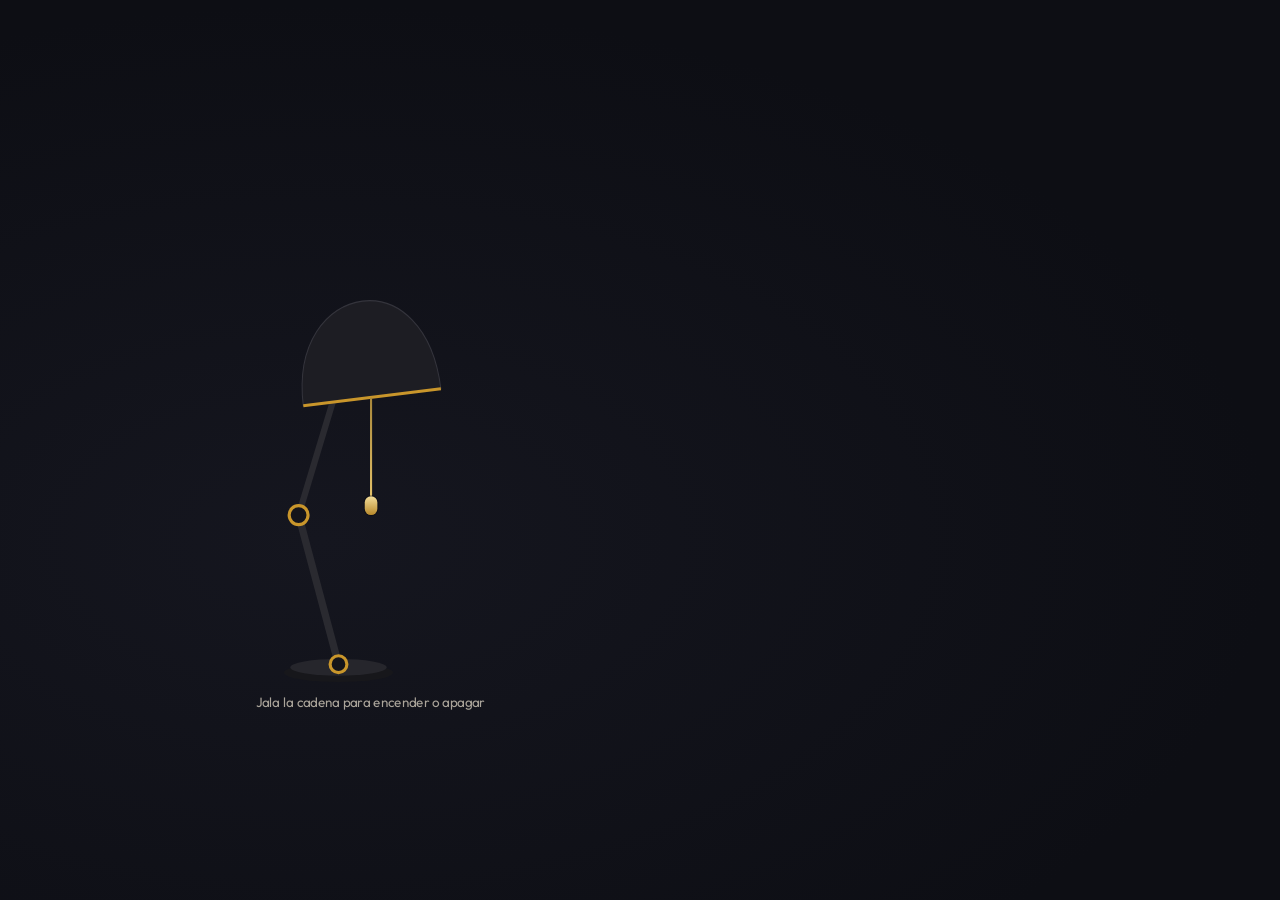
<file: smart-classroom-frontend/index.html>
<!DOCTYPE html>
<html lang="es">
<head>
    <meta charset="UTF-8">
    <meta name="viewport"
          content="width=device-width, initial-scale=1.0">

    <meta name="description"
          content="SMART CLASSROOM - Sistema inteligente de monitoreo ambiental de aulas">

    <title>SMART CLASSROOM | Inicio</title>

    <style>
        :root {
            color-scheme: dark;
        }

        * {
            box-sizing: border-box;
        }

        body {
            margin: 0;
            min-height: 100vh;
            display: flex;
            align-items: center;
            justify-content: center;
            background: #0d0e14;
            color: #f1ede4;
            font-family: Arial, sans-serif;
        }

        .loading {
            text-align: center;
            padding: 30px;
        }

        .loading h1 {
            font-size: 24px;
            letter-spacing: 2px;
            margin-bottom: 12px;
        }

        .loading p {
            color: #a9a49a;
            font-size: 14px;
        }

        .spinner {
            width: 42px;
            height: 42px;
            border: 3px solid #33343d;
            border-top-color: #f0a53a;
            border-radius: 50%;
            margin: 0 auto 24px;
            animation: girar 0.8s linear infinite;
        }

        @keyframes girar {
            to {
                transform: rotate(360deg);
            }
        }
    </style>
</head>

<body>

    <main class="loading">
        <div class="spinner" aria-hidden="true"></div>

        <h1>SMART CLASSROOM</h1>

        <p>Iniciando sistema de monitoreo ambiental...</p>
    </main>

    <script>
        (() => {
            "use strict";

            const token = sessionStorage.getItem("sc_token");

            if (token && token.trim() !== "") {
                // Usuario con token almacenado.
                window.location.replace(
                    "pages/dashboard.html"
                );
            } else {
                // Usuario sin sesión.
                // Respetar mayúsculas en Linux.
                window.location.replace(
                    "pages/Login.html"
                );
            }
        })();
    </script>

</body>
</html>
</file>
<file: smart-classroom-frontend/css/Login.css>
/* ============================================================
   SMART CLASSROOM — LOGIN
   Diseño oscuro, lámpara interactiva y formulario
   Compatible con PC, tablet y celular
   ============================================================ */

:root {
  --bg: #0d0e14;
  --amber: #f0a53a;
  --amber2: #e08d22;
  --glow: rgba(255,205,110,.6);
  --text: #f1ede4;
  --muted: #aaa49a;
  --card: #1a1b23;
  --field: #23242d;
  --line: rgba(255,255,255,.08);
  --danger: #ff7070;
  --ease: cubic-bezier(.4,0,.2,1);
}

/* ============================================================
   1. CONFIGURACIÓN GENERAL
   ============================================================ */

* {
  box-sizing: border-box;
  margin: 0;
  padding: 0;
}

html,
body {
  min-height: 100%;
  width: 100%;
}

html {
  overflow-x: hidden;
}

body {
  font-family: 'Outfit', system-ui, sans-serif;
  background: var(--bg);
  color: var(--text);
  overflow-x: hidden;
}

[hidden] {
  display: none !important;
}

button,
input {
  font: inherit;
}

/* ============================================================
   2. ESCENA PRINCIPAL
   ============================================================ */

.scene {
  position: relative;
  min-height: 100vh;
  min-height: 100dvh;
  display: flex;
  align-items: center;
  justify-content: center;
  overflow: hidden;
  background: radial-gradient(
    ellipse at 25% 60%,
    #15161f,
    var(--bg) 70%
  );
}

/* Iluminación ambiental */

.room-glow {
  position: absolute;
  inset: 0;
  pointer-events: none;
  opacity: 0;
  transition: opacity 1s var(--ease);
  background: radial-gradient(
    ellipse 55% 70% at 26% 50%,
    rgba(240,165,58,.17),
    transparent 70%
  );
}

body.on .room-glow {
  opacity: 1;
}

/* Fondo de fórmulas y animaciones */

#physics {
  position: absolute;
  inset: 0;
  width: 100%;
  height: 100%;
  opacity: 0;
  pointer-events: none;
  transition: opacity 1s;
}

body.on #physics {
  opacity: 1;
}

/* ============================================================
   3. DISTRIBUCIÓN DE LÁMPARA Y FORMULARIO
   ============================================================ */

.layout {
  position: relative;
  z-index: 2;
  width: min(1040px, 94vw);
  max-width: 100%;
  display: flex;
  align-items: center;
  justify-content: center;
  gap: 40px;
  padding: 30px 0;
}

.lamp-side,
.form-side {
  flex: 1;
  min-width: 0;
  display: flex;
  align-items: center;
  justify-content: center;
}

/* ============================================================
   4. LÁMPARA INTERACTIVA
   ============================================================ */

.lamp {
  position: relative;
  width: 260px;
  height: 480px;
  flex-shrink: 0;
  transform: scale(1.05);
}

.lamp > svg {
  position: absolute;
  inset: 0;
  width: 100%;
  height: 100%;
  overflow: visible;
}

/* Articulaciones */

.joint {
  fill: #14141a;
  stroke: #c9962b;
  stroke-width: 3;
}

/* Pantalla de la lámpara */

.shade {
  fill: #1d1d23;
  stroke: #34343c;
  stroke-width: 1;
  transition: fill .6s;
}

body.on .shade {
  fill: #2b2a26;
}

/* Haz de luz */

.cone {
  position: absolute;
  top: 192px;
  left: 131px;
  width: 460px;
  height: 290px;
  transform: translateX(-50%);
  clip-path: polygon(
    38% 0,
    62% 0,
    100% 100%,
    0 100%
  );
  background: linear-gradient(
    rgba(255,214,130,.7),
    rgba(255,190,80,.2) 55%,
    transparent
  );
  filter: blur(5px);
  opacity: 0;
  pointer-events: none;
  transition: opacity .9s var(--ease);
}

/* Bombilla */

.bulb-glow {
  opacity: 0;
  transition: opacity .6s var(--ease);
  transform-origin: 131px 190px;
}

body.on .cone,
body.on .bulb-glow {
  opacity: 1;
}

/* ============================================================
   5. CADENA DE ENCENDIDO
   ============================================================ */

.pull {
  position: absolute;
  top: 190px;
  left: 117px;
  width: 28px;
  height: 112px;
  background: none;
  border: 0;
  cursor: pointer;
  display: flex;
  flex-direction: column;
  align-items: center;
  touch-action: manipulation;
}

.pull:focus-visible {
  outline: 2px solid var(--amber);
  outline-offset: 4px;
  border-radius: 8px;
}

/* Cuerda */

.cord {
  width: 2px;
  flex: 1;
  background: linear-gradient(
    #a8873a,
    #e2c068
  );
  border-radius: 2px;
  transition: transform .18s;
}

/* Tirador */

.bead {
  width: 12px;
  height: 18px;
  border-radius: 7px;
  background: linear-gradient(
    #f3dd9a,
    #b8892a
  );
  box-shadow: 0 0 0 1px rgba(0,0,0,.3);
  transition:
    transform .18s,
    box-shadow .3s;
}

.pull:hover .bead {
  box-shadow: 0 0 12px 3px var(--glow);
}

.pull.tug .cord,
.pull.tug .bead {
  transform: translateY(14px);
}

/* Instrucción de encendido */

.hint {
  position: absolute;
  left: 50%;
  bottom: -8px;
  transform: translateX(-50%);
  font-size: .8rem;
  color: var(--muted);
  white-space: nowrap;
  animation: blink 2.4s ease-in-out infinite;
}

@keyframes blink {
  50% {
    opacity: .35;
  }
}

body.on .hint {
  opacity: 0;
  animation: none;
}

/* ============================================================
   6. TARJETA DE AUTENTICACIÓN
   ============================================================ */

.card {
  width: min(390px, 100%);
  max-width: 100%;
  padding: 30px 28px 22px;
  border-radius: 22px;
  background: var(--card);
  border: 1px solid var(--line);
  box-shadow: 0 28px 70px rgba(0,0,0,.5);

  /* Oculta hasta encender la lámpara */
  opacity: 0;
  visibility: hidden;
  pointer-events: none;
  transform: translateX(26px) scale(.97);

  transition:
    opacity .5s var(--ease),
    transform .5s var(--ease),
    visibility 0s linear .5s;
}

/* Formulario visible al encender */

body.on #card {
  opacity: 1;
  visibility: visible;
  pointer-events: auto;
  transform: none;

  transition:
    opacity .5s var(--ease),
    transform .5s var(--ease),
    visibility 0s;
}

/* ============================================================
   7. IDENTIDAD SMART CLASSROOM
   ============================================================ */

.brand {
  display: flex;
  align-items: center;
  gap: 10px;
  color: var(--muted);
  font-size: .72rem;
  font-weight: 700;
  letter-spacing: .12em;
  margin-bottom: 24px;
}

.brand-icon {
  width: 35px;
  height: 35px;
  flex-shrink: 0;
  display: grid;
  place-items: center;
  border-radius: 10px;
  background: linear-gradient(
    135deg,
    var(--amber),
    var(--amber2)
  );
  color: #1c1200;
  font-size: .85rem;
}

.card h1 {
  font-size: 1.8rem;
  font-weight: 700;
}

.sub {
  color: var(--muted);
  font-size: .88rem;
  margin: 5px 0 22px;
}

/* ============================================================
   8. PESTAÑAS DE INICIO Y REGISTRO
   ============================================================ */

.tabs {
  display: grid;
  grid-template-columns: 1fr 1fr;
  background: #12131a;
  border-radius: 12px;
  padding: 4px;
  margin-bottom: 20px;
}

.tabs button {
  font-size: .85rem;
  color: var(--muted);
  background: none;
  border: 0;
  border-radius: 9px;
  padding: 10px 6px;
  cursor: pointer;
  min-width: 0;
}

.tabs button.on {
  background: #2a2b35;
  color: var(--text);
}

/* ============================================================
   9. ETIQUETAS Y ENLACES
   ============================================================ */

form > label:not(.check),
.row label {
  display: block;
  font-size: .78rem;
  color: var(--muted);
  margin-bottom: 7px;
}

.row {
  display: flex;
  align-items: baseline;
  justify-content: space-between;
  gap: 10px;
}

.row a {
  color: var(--amber);
  font-size: .76rem;
  text-decoration: none;
}

.row a:hover {
  text-decoration: underline;
}

/* ============================================================
   10. CAMPOS DE FORMULARIO
   ============================================================ */

.field {
  position: relative;
  margin-bottom: 16px;
  min-width: 0;
}

.ico {
  position: absolute;
  left: 13px;
  top: 50%;
  width: 17px;
  height: 17px;
  transform: translateY(-50%);
  stroke: var(--muted);
  fill: none;
  stroke-width: 1.7;
  stroke-linecap: round;
  stroke-linejoin: round;
  pointer-events: none;
}

.field input {
  width: 100%;
  min-width: 0;
  height: 47px;
  padding: 0 43px;
  font-size: .9rem;
  color: var(--text);
  background: var(--field);
  border: 1px solid var(--line);
  border-radius: 12px;
  outline: none;

  transition:
    border-color .25s,
    box-shadow .25s;
}

.field input::placeholder {
  color: #918b94;
}

.field input:focus {
  border-color: var(--amber);
  box-shadow: 0 0 0 3px rgba(240,165,58,.15);
}

.field:focus-within .ico {
  stroke: var(--amber);
}

/* ============================================================
   11. MOSTRAR Y OCULTAR CONTRASEÑA
   ============================================================ */

.eye {
  position: absolute;
  right: 6px;
  top: 50%;
  transform: translateY(-50%);
  width: 33px;
  height: 33px;
  display: grid;
  place-items: center;
  background: none;
  border: 0;
  cursor: pointer;
}

.eye svg {
  width: 18px;
  height: 18px;
  stroke: var(--muted);
  fill: none;
  stroke-width: 1.7;
  stroke-linecap: round;
  stroke-linejoin: round;
}

.eye:hover svg,
.eye.sh svg {
  stroke: var(--amber);
}

.eye:focus-visible {
  outline: 2px solid var(--amber);
  outline-offset: 2px;
  border-radius: 8px;
}

/* ============================================================
   12. RECORDAR SESIÓN
   ============================================================ */

.check {
  display: flex;
  align-items: center;
  gap: 9px;
  margin: 2px 0 4px;
  font-size: .82rem;
  cursor: pointer;
}

.check input {
  position: absolute;
  opacity: 0;
  width: 1px;
  height: 1px;
}

.check i {
  width: 17px;
  height: 17px;
  flex-shrink: 0;
  border: 1.5px solid #77737d;
  border-radius: 5px;
  display: grid;
  place-items: center;
}

.check input:checked + i {
  background: var(--amber);
  border-color: var(--amber);
}

.check input:checked + i::after {
  content: "";
  width: 4px;
  height: 8px;
  border: solid #1a1100;
  border-width: 0 2px 2px 0;
  transform: rotate(45deg);
}

.check input:focus-visible + i {
  box-shadow: 0 0 0 3px rgba(240,165,58,.3);
}

/* ============================================================
   13. MENSAJES DE ERROR Y ÉXITO
   ============================================================ */

.error {
  min-height: 20px;
  margin: 7px 2px;
  font-size: .8rem;
  line-height: 1.4;
  color: var(--danger);
}

.error.success {
  color: #8ce4a1;
}

/* ============================================================
   14. BOTONES
   ============================================================ */

.btn {
  width: 100%;
  min-height: 47px;
  font-weight: 600;
  font-size: .94rem;
  color: #1c1200;
  background: linear-gradient(
    90deg,
    var(--amber),
    var(--amber2)
  );
  border: 0;
  border-radius: 12px;
  cursor: pointer;
  display: flex;
  align-items: center;
  justify-content: center;
  gap: 10px;

  transition:
    transform .15s,
    box-shadow .25s,
    filter .25s;
}

.btn:hover {
  box-shadow: 0 8px 24px rgba(240,165,58,.3);
}

.btn:active {
  transform: scale(.985);
}

.btn:disabled {
  opacity: .7;
  cursor: progress;
}

.btn.ghost {
  background: var(--field);
  color: var(--text);
  border: 1px solid var(--line);
}

.btn:focus-visible,
.tabs button:focus-visible {
  outline: 2px solid var(--amber);
  outline-offset: 3px;
}

/* ============================================================
   15. ANIMACIÓN DE CARGA
   ============================================================ */

.spinner {
  width: 17px;
  height: 17px;
  border: 2px solid rgba(28,18,0,.3);
  border-top-color: #1c1200;
  border-radius: 50%;
  display: none;
  animation: spin .7s linear infinite;
}

.btn.loading .spinner {
  display: block;
}

@keyframes spin {
  to {
    transform: rotate(360deg);
  }
}

/* ============================================================
   16. RECUPERACIÓN DE ACCESO
   ============================================================ */

.note {
  background: var(--field);
  border: 1px solid var(--line);
  border-radius: 12px;
  padding: 16px;
  margin-bottom: 14px;
  font-size: .88rem;
  line-height: 1.5;
}

.note p {
  color: var(--muted);
  margin-top: 7px;
}

/* ============================================================
   17. PIE DEL FORMULARIO
   ============================================================ */

.foot {
  margin-top: 20px;
  text-align: center;
  font-size: .72rem;
  line-height: 1.5;
  color: var(--muted);
}

/* ============================================================
   18. ANIMACIÓN DE ERROR
   ============================================================ */

.shake {
  animation: shake .4s;
}

@keyframes shake {
  20%, 60% {
    transform: translateX(-6px);
  }

  40%, 80% {
    transform: translateX(6px);
  }
}

/* ============================================================
   19. ANIMACIÓN DE ACCESO AUTORIZADO
   ============================================================ */

body.charge .lamp > svg {
  animation: vib .09s linear infinite;
}

body.charge .bulb-glow {
  animation: over .6s ease-in forwards;
}

@keyframes vib {
  25% {
    transform: translate(-2px,1px);
  }

  75% {
    transform: translate(2px,-1px);
  }
}

@keyframes over {
  to {
    transform: scale(1.9);
    filter: brightness(2.4);
  }
}

/* Destello */

#flash {
  position: fixed;
  inset: 0;
  z-index: 12;
  pointer-events: none;
  opacity: 0;
  background: radial-gradient(
    circle at 30% 40%,
    #fff,
    #ffd978 28%,
    transparent 62%
  );
}

body.boom #flash {
  animation: flash-effect 1.2s ease-out;
}

@keyframes flash-effect {
  10% {
    opacity: 1;
  }

  100% {
    opacity: 0;
  }
}

/* Fondo de transición */

#stage {
  position: fixed;
  inset: 0;
  z-index: 7;
  background: #0a0a0e;
  opacity: 0;
  pointer-events: none;
  transition: opacity .8s;
}

body.boom #stage {
  opacity: 1;
}

/* Elementos reservados para transiciones */

#ring,
#capL,
#capR,
#bar {
  display: none;
}

/* ============================================================
   20. RESPONSIVE — TABLETS
   Hasta 820 px
   ============================================================ */

@media (max-width: 820px) {

  .scene {
    min-height: 100vh;
    min-height: 100dvh;
    height: auto;
    overflow-x: hidden;
    overflow-y: auto;
    align-items: flex-start;
  }

  .layout {
    width: 100%;
    min-height: 100vh;
    min-height: 100dvh;
    flex-direction: column;
    align-items: center;
    justify-content: flex-start;
    gap: 0;
    padding: 20px 20px 40px;
  }

  .lamp-side {
    flex: none;
    width: 100%;
    height: 255px;
    min-height: 255px;
    overflow: visible;
    align-items: flex-start;
  }

  .lamp {
    flex: none;
    width: 260px;
    height: 480px;
    transform: scale(.55);
    transform-origin: top center;
  }

  .form-side {
    flex: none;
    width: 100%;
    padding: 0;
    align-items: flex-start;
  }

  .card {
    width: min(420px, 100%);
    padding: 30px 28px 24px;
    margin: 0 auto;
  }

  .room-glow {
    background: radial-gradient(
      ellipse 85% 55% at 50% 30%,
      rgba(240,165,58,.17),
      transparent 75%
    );
  }

  .hint {
    font-size: .85rem;
  }
}

/* ============================================================
   21. RESPONSIVE — CELULARES
   Hasta 600 px
   ============================================================ */

@media (max-width: 600px) {

  .layout {
    padding: 12px 16px 30px;
  }

  .lamp-side {
    height: 230px;
    min-height: 230px;
  }

  .lamp {
    transform: scale(.49);
  }

  .form-side {
    width: 100%;
  }

  .card {
    width: 100%;
    max-width: 390px;
    padding: 26px 22px 22px;
    border-radius: 18px;
  }

  .brand {
    margin-bottom: 18px;
  }

  .card h1 {
    font-size: 1.65rem;
  }

  .sub {
    font-size: .85rem;
    margin-bottom: 18px;
  }

  .tabs {
    margin-bottom: 18px;
  }

  .tabs button {
    min-height: 44px;
  }

  /* Evita zoom automático en Safari iOS */

  .field input {
    height: 48px;
    font-size: 16px;
  }

  .eye {
    width: 40px;
    height: 40px;
  }

  .btn {
    min-height: 48px;
  }

  .foot {
    margin-top: 18px;
  }

  .hint {
    font-size: .78rem;
  }
}

/* ============================================================
   22. RESPONSIVE — CELULARES PEQUEÑOS
   Hasta 380 px
   ============================================================ */

@media (max-width: 380px) {

  .layout {
    padding: 8px 12px 24px;
  }

  .lamp-side {
    height: 210px;
    min-height: 210px;
  }

  .lamp {
    transform: scale(.44);
  }

  .card {
    padding: 22px 16px 18px;
    border-radius: 16px;
  }

  .card h1 {
    font-size: 1.5rem;
  }

  .brand {
    gap: 8px;
    font-size: .68rem;
  }

  .tabs button {
    font-size: .8rem;
  }

  .foot {
    font-size: .68rem;
  }
}

/* ============================================================
   23. RESPONSIVE — PANTALLAS HORIZONTALES BAJAS
   ============================================================ */

@media (max-width: 820px) and (max-height: 500px) {

  .layout {
    min-height: 100dvh;
    padding-top: 10px;
  }

  .lamp-side {
    height: 165px;
    min-height: 165px;
  }

  .lamp {
    transform: scale(.34);
  }

  .card {
    margin-bottom: 20px;
  }
}

/* ============================================================
   24. ACCESIBILIDAD — MOVIMIENTO REDUCIDO
   ============================================================ */

@media (prefers-reduced-motion: reduce) {

  *,
  *::before,
  *::after {
    animation-duration: .01ms !important;
    animation-iteration-count: 1 !important;
    transition-duration: .01ms !important;
    scroll-behavior: auto !important;
  }
}
</file>
